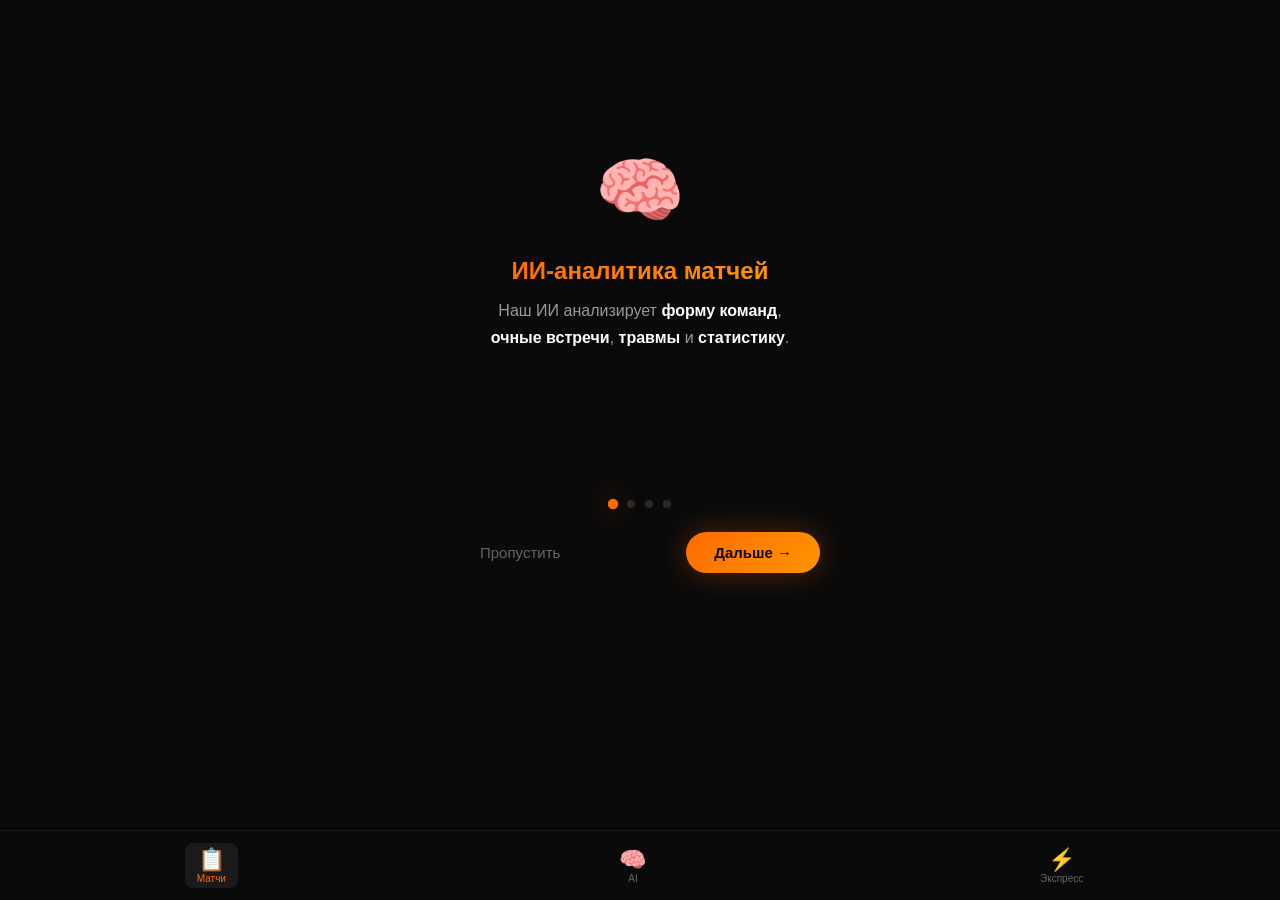
<file: index.html>
<!DOCTYPE html>
<html lang="ru">
<head>
    <meta charset="UTF-8">
    <meta name="viewport" content="width=device-width, initial-scale=1.0">
    <title>UzarrAI — AI прогнозы</title>
    <script src="https://telegram.org/js/telegram-web-app.js"></script>
    <link rel="stylesheet" href="style.css">
    <!-- ⚠️ ВАЖНО: СНАЧАЛА api.js, ПОТОМ matches-loader.js, ПОТОМ app.js -->
    <script src="api.js"></script>
    <script src="matches-loader.js"></script>
    <script src="app.js"></script>
</head>
<body>
    <div id="app">
        <!-- ========================================= -->
        <!-- ЭКРАН: ОНБОРДИНГ -->
        <!-- ========================================= -->
        <div id="screen-onboarding" class="onboarding-container">
            <div class="onboarding-slides" id="onboardingSlides">
                <div class="onboarding-slide active">
                    <div class="onboarding-icon">🧠</div>
                    <h2 class="onboarding-title">ИИ-аналитика матчей</h2>
                    <p class="onboarding-desc">Наш ИИ анализирует <b>форму команд</b>, <b>очные встречи</b>, <b>травмы</b> и <b>статистику</b>.</p>
                </div>
                <div class="onboarding-slide">
                    <div class="onboarding-icon">📊</div>
                    <h2 class="onboarding-title">Глубокий разбор</h2>
                    <p class="onboarding-desc">Каждый матч — <b>разбор на 4-5 абзацев</b> с обоснованием главной ставки.</p>
                </div>
                <div class="onboarding-slide">
                    <div class="onboarding-icon">🎁</div>
                    <h2 class="onboarding-title">3 бесплатных прогноза</h2>
                    <p class="onboarding-desc"><b>3 аналитических разбора</b> бесплатно для новых пользователей.</p>
                </div>
                <div class="onboarding-slide">
                    <div class="onboarding-icon">💎</div>
                    <h2 class="onboarding-title">Премиум-доступ</h2>
                    <p class="onboarding-desc">Неограниченные прогнозы, <b>эксклюзивные матчи</b> и приоритетная поддержка.</p>
                </div>
            </div>
            <div class="onboarding-dots" id="onboardingDots">
                <span class="dot active" data-index="0"></span>
                <span class="dot" data-index="1"></span>
                <span class="dot" data-index="2"></span>
                <span class="dot" data-index="3"></span>
            </div>
            <div class="onboarding-buttons">
                <button class="onboarding-skip" id="onboardingSkip">Пропустить</button>
                <button class="onboarding-next" id="onboardingNext">Дальше →</button>
            </div>
        </div>
        
        <!-- ========================================= -->
        <!-- ЭКРАН: МАТЧИ (ГЛАВНАЯ) -->
        <!-- ========================================= -->
        <div id="screen-matches" class="hidden">
            <!-- ХЕДЕР: только иконка профиля (фиксированная) -->
            <div class="header-mini glass">
                <button class="header-profile-btn" id="profileBtn">👤</button>
            </div>
            
            <!-- МАТЧ ДНЯ (ГОРИЗОНТАЛЬНЫЙ СКРОЛЛ) -->
            <div class="match-day-scroll">
                <div class="match-day-scroll-label" id="matchDayLabel">📅 Ближайшие матчи</div>
                <div class="match-day-scroll-track" id="matchDayTrack">
                    <!-- Генерируется JS -->
                </div>
            </div>
            
            <!-- ВЫБОР ЛИГ -->
            <div class="league-selector" id="leagueSelector">
                <button class="league-btn active" data-league="all">Все</button>
                <button class="league-btn" data-league="world">🌍 ЧМ</button>
                <button class="league-btn" data-league="europa">🏆 ЛЕ</button>
                <button class="league-btn" data-league="champions">⭐ ЛЧ</button>
                <button class="league-btn" data-league="conference">🏅 ЛК</button>
            </div>
            
            <!-- СПИСОК МАТЧЕЙ -->
            <div id="matchesList">
                <div class="loading">Загрузка матчей<span class="loading-dots"></span></div>
            </div>
        </div>
        
        <!-- ========================================= -->
        <!-- ЭКРАН: AI (ТОП-СИГНАЛЫ) -->
        <!-- ========================================= -->
        <div id="screen-ai" class="hidden">
            <!-- ХЕДЕР: только иконка профиля (фиксированная) -->
            <div class="header-mini glass">
                <button class="header-profile-btn" id="profileBtnAI">👤</button>
            </div>
            
            <div style="font-size:18px;font-weight:700;color:#fff;margin:12px 0 4px;">🧠 Топ-сигналы дня</div>
            
            <div class="top-signals" id="topSignals"></div>
            
            <div class="filter-section">
                <div class="filter-label">Лиги</div>
                <div class="filter-tabs" id="aiLeagueFilters">
                    <button class="filter-btn active" data-filter="all">Все</button>
                    <button class="filter-btn" data-filter="apl">АПЛ</button>
                    <button class="filter-btn" data-filter="seriea">Серия А</button>
                    <button class="filter-btn" data-filter="laliga">Ла Лига</button>
                    <button class="filter-btn" data-filter="bundesliga">Бундес-Лига</button>
                </div>
            </div>
            
            <div class="filter-section">
                <div class="filter-label">Лайв</div>
                <div class="filter-tabs" id="aiTimeFilters">
                    <button class="filter-btn active" data-filter="all">Все</button>
                    <button class="filter-btn" data-filter="live">ЛАЙВ</button>
                    <button class="filter-btn" data-filter="2h">2ч</button>
                    <button class="filter-btn" data-filter="6h">6ч</button>
                    <button class="filter-btn" data-filter="24h">24ч</button>
                </div>
            </div>
            
            <div id="aiMatchesList">
                <div class="loading">Загрузка<span class="loading-dots"></span></div>
            </div>
        </div>
        
        <!-- ========================================= -->
        <!-- ЭКРАН: ТАРИФЫ -->
        <!-- ========================================= -->
        <div id="screen-tariffs" class="hidden">
            <button class="back-btn" id="backFromTariffs">← Назад</button>
            <div id="tariffsContent"></div>
        </div>
        
        <!-- ========================================= -->
        <!-- ЭКРАН: ЛИЧНЫЙ КАБИНЕТ -->
        <!-- ========================================= -->
        <div id="screen-profile" class="hidden">
            <button class="back-btn" id="backFromProfile">← Назад</button>
            <div id="profileContent">
                <div class="profile-header">
                    <div class="profile-avatar">👤</div>
                    <div class="profile-name" id="profileName">Артём</div>
                    <div class="profile-tag" id="profileTag">@poland5692</div>
                    <div class="profile-plan" id="profilePlan">Бесплатный доступ</div>
                </div>
                <div class="profile-menu">
                    <div class="profile-menu-item" onclick="showGlossary()">
                        <span>📖 Глоссарий</span>
                        <span>→</span>
                    </div>
                    <div class="profile-menu-item" onclick="showTour()">
                        <span>🎯 Тур по приложению</span>
                        <span>→</span>
                    </div>
                    <div class="profile-menu-item" onclick="toggleTheme()">
                        <span>🌙 Тема оформления</span>
                        <span id="themeStatus">тёмная</span>
                    </div>
                    <div class="profile-menu-item" onclick="showSupport()">
                        <span>🆘 Поддержка</span>
                        <span>→</span>
                    </div>
                </div>
                <button class="profile-tariff-btn" onclick="openTariffsFromProfile()">Открыть тарифы →</button>
            </div>
        </div>
    </div>
    
    <!-- ========================================= -->
    <!-- НИЖНЯЯ НАВИГАЦИЯ -->
    <!-- ========================================= -->
    <div class="bottom-nav">
        <div class="nav-item active" data-tab="matches">
            <div class="icon">📋</div>
            <div class="label">Матчи</div>
        </div>
        <div class="nav-item" data-tab="ai">
            <div class="icon">🧠</div>
            <div class="label">AI</div>
        </div>
        <div class="nav-item" data-tab="express">
            <div class="icon">⚡</div>
            <div class="label">Экспресс</div>
        </div>
    </div>
</body>
</html>
</file>
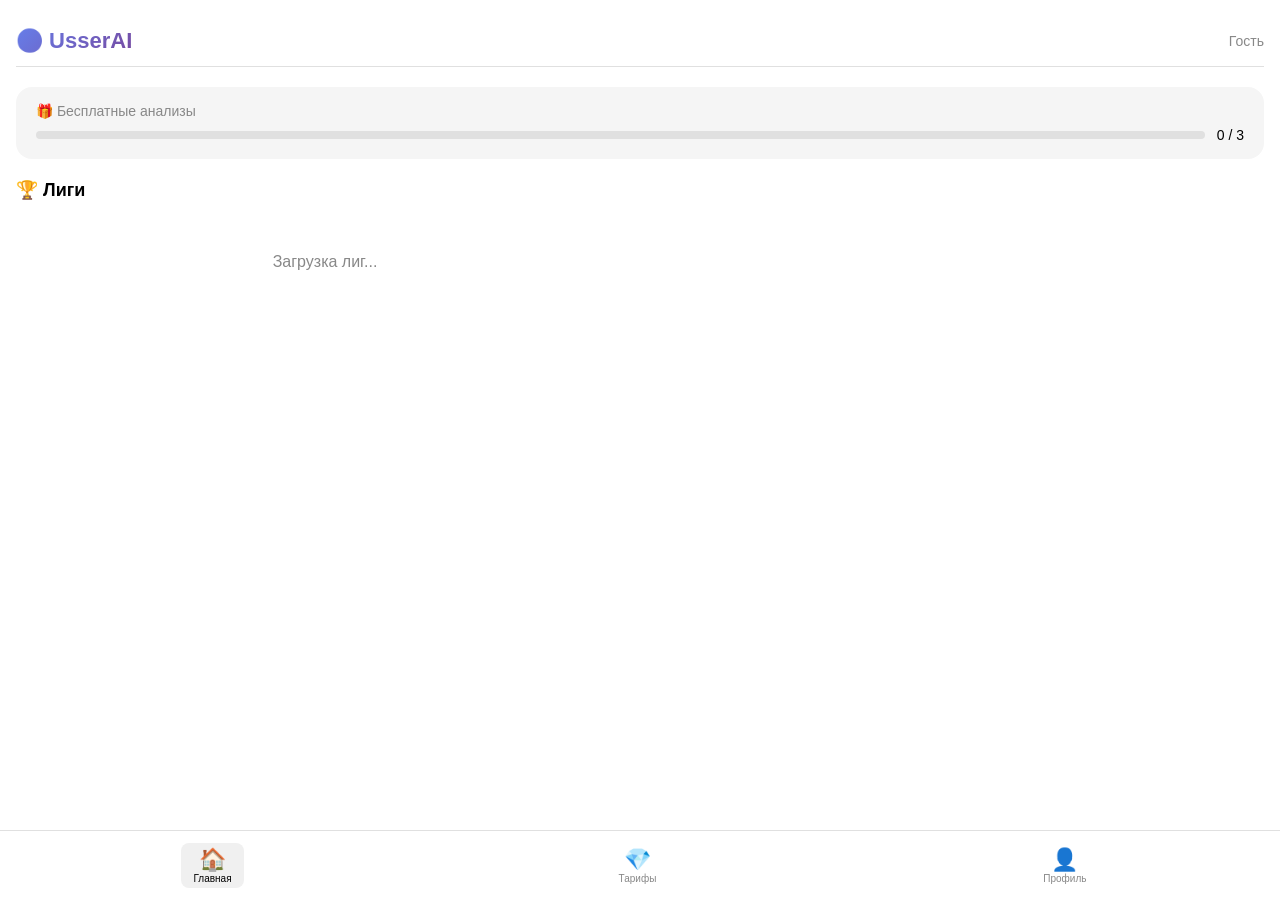
<file: public/index.html>
<!DOCTYPE html>
<html lang="ru">
<head>
    <meta charset="UTF-8">
    <meta name="viewport" content="width=device-width, initial-scale=1.0">
    <title>UsserAI Football</title>
    <script src="https://telegram.org/js/telegram-web-app.js"></script>
    <link rel="stylesheet" href="style.css">
</head>
<body>
    <div id="app">
        <!-- Header -->
        <div class="header">
            <span class="header-title">⚽ UsserAI</span>
            <div class="header-user">
                <span id="userName">Гость</span>
            </div>
        </div>
        
        <!-- Screen: Main Menu -->
        <div id="screen-main">
            <div class="stats-card">
                <div class="stats-title">🎁 Бесплатные анализы</div>
                <div class="stats-progress">
                    <div class="progress-bar">
                        <div class="progress-fill" id="progressFill" style="width: 0%"></div>
                    </div>
                    <span class="stats-text" id="statsText">0 / 3</span>
                </div>
            </div>
            
            <div class="section-title">🏆 Лиги</div>
            <div class="league-grid" id="leagueGrid">
                <div class="loading">Загрузка лиг<span class="loading-dots"></span></div>
            </div>
        </div>
        
        <!-- Screen: Matches -->
        <div id="screen-matches" class="hidden">
            <button class="back-btn" id="backToLeagues">← Назад к лигам</button>
            <div class="section-title" id="matchesTitle">Матчи</div>
            <div id="matchesList">
                <div class="loading">Загрузка матчей<span class="loading-dots"></span></div>
            </div>
        </div>
        
        <!-- Screen: Analysis -->
        <div id="screen-analysis" class="hidden">
            <button class="back-btn" id="backToMatches">← Назад к матчам</button>
            <div id="analysisContent">
                <div class="loading">Загрузка анализа<span class="loading-dots"></span></div>
            </div>
        </div>
    </div>
    
    <!-- Bottom Navigation -->
    <div class="bottom-nav">
        <div class="nav-item active" data-screen="main">
            <div class="icon">🏠</div>
            <div class="label">Главная</div>
        </div>
        <div class="nav-item" data-screen="tariffs">
            <div class="icon">💎</div>
            <div class="label">Тарифы</div>
        </div>
        <div class="nav-item" data-screen="profile">
            <div class="icon">👤</div>
            <div class="label">Профиль</div>
        </div>
    </div>
    
    <script src="app.js"></script>
</body>
</html>
</file>
<file: style.css>
/* ============================================
   БАЗА
   ============================================ */
* {
    margin: 0;
    padding: 0;
    box-sizing: border-box;
}

body {
    font-family: -apple-system, BlinkMacSystemFont, 'Segoe UI', Roboto, sans-serif;
    background: #0a0a0a;
    color: #ffffff;
    padding: 0 16px 80px 16px;
    min-height: 100vh;
    padding-top: 0;
}

.hidden {
    display: none !important;
}

/* ============================================
   ОНБОРДИНГ
   ============================================ */
.onboarding-container {
    display: flex;
    flex-direction: column;
    justify-content: center;
    align-items: center;
    min-height: 80vh;
    padding: 20px 0;
}

.onboarding-slides {
    position: relative;
    width: 100%;
    max-width: 400px;
    min-height: 320px;
}

.onboarding-slide {
    display: none;
    flex-direction: column;
    align-items: center;
    text-align: center;
    animation: fadeIn 0.5s ease;
}

.onboarding-slide.active {
    display: flex;
}

@keyframes fadeIn {
    from {
        opacity: 0;
        transform: translateY(20px);
    }
    to {
        opacity: 1;
        transform: translateY(0);
    }
}

.onboarding-icon {
    font-size: 72px;
    margin-bottom: 24px;
}

.onboarding-title {
    font-size: 24px;
    font-weight: 700;
    margin-bottom: 12px;
    background: linear-gradient(135deg, #ff6b00 0%, #ff9500 100%);
    -webkit-background-clip: text;
    -webkit-text-fill-color: transparent;
}

.onboarding-desc {
    font-size: 16px;
    line-height: 1.7;
    color: #999;
    max-width: 320px;
}

.onboarding-desc b {
    color: #fff;
    -webkit-text-fill-color: #fff;
}

.onboarding-dots {
    display: flex;
    gap: 10px;
    margin: 32px 0 24px;
}

.dot {
    width: 8px;
    height: 8px;
    border-radius: 50%;
    background: #2a2a2a;
    transition: background 0.3s, transform 0.3s;
    cursor: pointer;
}

.dot.active {
    background: #ff6b00;
    transform: scale(1.3);
    box-shadow: 0 0 20px rgba(255, 107, 0, 0.5);
}

.onboarding-buttons {
    display: flex;
    justify-content: space-between;
    width: 100%;
    max-width: 360px;
}

.onboarding-skip {
    background: transparent;
    border: none;
    color: #666;
    font-size: 15px;
    cursor: pointer;
    padding: 12px 20px;
}

.onboarding-next {
    background: linear-gradient(135deg, #ff6b00 0%, #ff9500 100%);
    border: none;
    color: #0a0a0a;
    font-size: 15px;
    font-weight: 700;
    padding: 12px 28px;
    border-radius: 30px;
    cursor: pointer;
    transition: transform 0.2s;
    box-shadow: 0 0 30px rgba(255, 107, 0, 0.3);
}

.onboarding-next:active {
    transform: scale(0.95);
}

/* ============================================
   МИНИ-ХЕДЕР (фиксированная аватарка)
   ============================================ */
.header-mini {
    position: sticky;
    top: 0;
    z-index: 50;
    display: flex;
    justify-content: flex-end;
    padding: 10px 0 8px 0;
    margin-bottom: 0;
    background: rgba(10, 10, 10, 0.85);
    backdrop-filter: blur(12px);
    -webkit-backdrop-filter: blur(12px);
    box-shadow: 0 2px 20px rgba(0, 0, 0, 0.7);
    border-bottom: 1px solid rgba(255, 255, 255, 0.03);
}

.header-profile-btn {
    background: rgba(255, 255, 255, 0.05);
    border: 1px solid rgba(255, 255, 255, 0.08);
    font-size: 22px;
    cursor: pointer;
    padding: 6px 12px;
    border-radius: 50%;
    transition: all 0.25s ease;
    opacity: 0.9;
    color: #fff;
    line-height: 1;
}

.header-profile-btn:hover {
    background: rgba(255, 107, 0, 0.15);
    border-color: rgba(255, 107, 0, 0.3);
    opacity: 1;
    transform: scale(1.05);
}

.header-profile-btn:active {
    transform: scale(0.85);
}

/* ============================================
   МАТЧ ДНЯ (ГОРИЗОНТАЛЬНЫЙ СКРОЛЛ)
   ============================================ */
.match-day-scroll {
    display: flex;
    flex-direction: column;
    gap: 6px;
    margin-bottom: 16px;
    padding-top: 8px;
}

.match-day-scroll-label {
    font-size: 13px;
    font-weight: 600;
    color: #ff6b00;
    text-transform: uppercase;
    letter-spacing: 0.5px;
    padding-left: 2px;
    transition: opacity 0.3s ease;
    margin-top: 2px;
}

.match-day-scroll-track {
    display: flex;
    gap: 12px;
    overflow-x: auto;
    overflow-y: hidden;
    padding: 4px 4px 8px 4px;
    scroll-snap-type: x mandatory;
    -webkit-overflow-scrolling: touch;
    scrollbar-width: none;
}

.match-day-scroll-track::-webkit-scrollbar {
    display: none;
}

.match-day-card-wrapper {
    flex: 0 0 85%;
    max-width: 85%;
    scroll-snap-align: start;
}

.match-day-card-wrapper .match-day-card {
    flex: none;
    max-width: 100%;
}

.match-day-card {
    background: linear-gradient(145deg, #111111, #0a0a0a);
    border-radius: 20px;
    padding: 20px;
    border: 1px solid #2a2a2a;
    cursor: pointer;
    position: relative;
    overflow: hidden;
    transition: border-color 0.3s;
}

.match-day-card:hover {
    border-color: #ff6b00;
}

.match-day-card:active {
    transform: scale(0.98);
}

.match-day-card::before {
    content: '';
    position: absolute;
    top: -50%;
    right: -50%;
    width: 100%;
    height: 100%;
    background: radial-gradient(circle, rgba(255, 107, 0, 0.08) 0%, transparent 70%);
    pointer-events: none;
}

.match-day-tournament {
    font-size: 11px;
    color: #666;
    margin-bottom: 8px;
    letter-spacing: 0.5px;
}

.match-day-teams {
    display: flex;
    align-items: center;
    justify-content: space-between;
    margin-bottom: 12px;
}

.match-day-team {
    display: flex;
    flex-direction: column;
    align-items: center;
    gap: 4px;
}

.team-flag {
    font-size: 32px;
}

.team-name {
    font-size: 18px;
    font-weight: 700;
    color: #fff;
}

.team-stars {
    font-size: 14px;
    color: #ffd700;
}

.match-day-vs {
    color: #555;
    font-weight: 700;
    font-size: 14px;
}

.match-day-favorite {
    display: flex;
    justify-content: space-between;
    background: #0a0a0a;
    padding: 8px 14px;
    border-radius: 10px;
    margin-bottom: 12px;
    font-size: 14px;
    border: 1px solid #1a1a1a;
}

.favorite-percent {
    color: #ff6b00;
    font-weight: 700;
}

.match-day-probability {
    display: flex;
    justify-content: space-around;
    margin-bottom: 12px;
    gap: 8px;
}

.prob-item {
    flex: 1;
    text-align: center;
    background: #0a0a0a;
    padding: 6px 0;
    border-radius: 8px;
    border: 1px solid #1a1a1a;
}

.prob-label {
    font-size: 11px;
    color: #666;
    display: block;
}

.prob-value {
    font-size: 16px;
    font-weight: 700;
    color: #fff;
}

.match-day-time {
    font-size: 13px;
    color: #666;
    text-align: center;
    margin-bottom: 12px;
}

.match-day-btn {
    width: 100%;
    padding: 12px;
    background: linear-gradient(135deg, #ff6b00 0%, #ff9500 100%);
    border: none;
    border-radius: 12px;
    color: #0a0a0a;
    font-size: 15px;
    font-weight: 700;
    cursor: pointer;
    transition: opacity 0.2s, transform 0.2s;
    box-shadow: 0 0 30px rgba(255, 107, 0, 0.2);
}

.match-day-btn:active {
    transform: scale(0.97);
}

/* ============================================
   ЛИГИ
   ============================================ */
.league-selector {
    display: flex;
    gap: 8px;
    overflow-x: auto;
    padding-bottom: 12px;
    margin-bottom: 12px;
    scrollbar-width: none;
}

.league-selector::-webkit-scrollbar {
    display: none;
}

.league-btn {
    flex-shrink: 0;
    padding: 8px 18px;
    background: transparent;
    border: 1px solid #2a2a2a;
    border-radius: 20px;
    color: #666;
    font-size: 13px;
    cursor: pointer;
    transition: all 0.3s;
    white-space: nowrap;
}

.league-btn.active {
    background: linear-gradient(135deg, #ff6b00 0%, #ff9500 100%);
    color: #0a0a0a;
    border-color: transparent;
    font-weight: 600;
    box-shadow: 0 0 30px rgba(255, 107, 0, 0.3);
}

/* ============================================
   МАТЧИ (СПИСОК)
   ============================================ */
.match-item {
    background: #111111;
    border-radius: 12px;
    padding: 14px 16px;
    margin-bottom: 8px;
    cursor: pointer;
    border: 1px solid #1a1a1a;
    transition: border-color 0.2s;
}

.match-item:hover {
    border-color: #ff6b00;
}

.match-item:active {
    transform: scale(0.98);
}

.match-item .tournament {
    font-size: 11px;
    color: #666;
    text-transform: uppercase;
    letter-spacing: 0.5px;
    margin-bottom: 4px;
}

.match-item .teams {
    display: flex;
    align-items: center;
    justify-content: space-between;
    font-weight: 600;
    color: #fff;
}

.match-item .time {
    font-size: 13px;
    color: #666;
    margin-top: 4px;
}

.match-item .ai-badge {
    display: inline-block;
    background: linear-gradient(135deg, #ff6b00 0%, #ff9500 100%);
    color: #0a0a0a;
    font-size: 10px;
    font-weight: 700;
    padding: 2px 12px;
    border-radius: 12px;
    margin-top: 6px;
}

/* ============================================
   ТОП-СИГНАЛЫ (ГОРИЗОНТАЛЬНЫЙ СКРОЛЛ)
   ============================================ */
.top-signals {
    display: flex;
    gap: 12px;
    overflow-x: auto;
    overflow-y: hidden;
    padding: 4px 4px 8px 4px;
    margin-bottom: 20px;
    scroll-snap-type: x mandatory;
    -webkit-overflow-scrolling: touch;
    scrollbar-width: none;
}

.top-signals::-webkit-scrollbar {
    display: none;
}

.top-signal-card {
    flex: 0 0 85%;
    max-width: 85%;
    background: linear-gradient(145deg, #111111, #0a0a0a);
    border-radius: 16px;
    padding: 16px;
    border: 1px solid #1a1a1a;
    cursor: pointer;
    display: flex;
    justify-content: space-between;
    align-items: center;
    transition: border-color 0.3s;
    scroll-snap-align: start;
    box-sizing: border-box;
    min-height: 100px;
}

.top-signal-card:active {
    transform: scale(0.97);
}

.top-signal-card:hover {
    border-color: #ff6b00;
}

.top-signal-card .signal-left .tournament {
    font-size: 11px;
    color: #666;
    text-transform: uppercase;
    letter-spacing: 0.5px;
}

.top-signal-card .signal-left .teams {
    font-size: 18px;
    font-weight: 700;
    color: #fff;
    margin: 4px 0;
}

.top-signal-card .signal-left .time {
    font-size: 13px;
    color: #666;
}

.top-signal-card .signal-right {
    text-align: right;
    flex-shrink: 0;
    margin-left: 12px;
}

.top-signal-card .signal-right .badge {
    background: linear-gradient(135deg, #ff6b00 0%, #ff9500 100%);
    color: #0a0a0a;
    font-size: 10px;
    font-weight: 700;
    padding: 2px 12px;
    border-radius: 12px;
    display: inline-block;
}

.top-signal-card .signal-right .percent {
    font-size: 20px;
    font-weight: 700;
    color: #ff6b00;
    display: block;
    margin-top: 2px;
}

/* ============================================
   ФИЛЬТРЫ (AI)
   ============================================ */
.filter-section {
    margin-bottom: 12px;
}

.filter-label {
    font-size: 12px;
    font-weight: 600;
    color: #666;
    margin-bottom: 6px;
    text-transform: uppercase;
    letter-spacing: 0.5px;
}

.filter-tabs {
    display: flex;
    gap: 8px;
    flex-wrap: wrap;
}

.filter-btn {
    padding: 6px 16px;
    background: transparent;
    border: 1px solid #2a2a2a;
    border-radius: 20px;
    color: #666;
    font-size: 13px;
    cursor: pointer;
    transition: all 0.3s;
}

.filter-btn.active {
    background: linear-gradient(135deg, #ff6b00 0%, #ff9500 100%);
    color: #0a0a0a;
    border-color: transparent;
    font-weight: 600;
    box-shadow: 0 0 30px rgba(255, 107, 0, 0.3);
}

/* ============================================
   ТАРИФЫ
   ============================================ */
.tariffs-slider {
    display: flex;
    gap: 16px;
    overflow-x: auto;
    padding: 8px 4px 16px;
    scroll-snap-type: x mandatory;
    scrollbar-width: none;
}

.tariffs-slider::-webkit-scrollbar {
    display: none;
}

.tariff-card-slide {
    min-width: 280px;
    flex-shrink: 0;
    scroll-snap-align: start;
    background: linear-gradient(145deg, #111111, #0a0a0a);
    border-radius: 20px;
    padding: 24px 20px;
    border: 1px solid #2a2a2a;
    transition: border-color 0.3s;
}

.tariff-card-slide:hover {
    border-color: #ff6b00;
}

.tariff-card-slide.popular {
    border: 2px solid #ff6b00;
    position: relative;
    box-shadow: 0 0 50px rgba(255, 107, 0, 0.15);
}

.tariff-card-slide.popular::before {
    content: '🔥 ПОПУЛЯРНЫЙ';
    position: absolute;
    top: -10px;
    right: 16px;
    background: linear-gradient(135deg, #ff6b00 0%, #ff9500 100%);
    color: #0a0a0a;
    font-size: 10px;
    font-weight: 700;
    padding: 2px 14px;
    border-radius: 12px;
}

.tariff-name {
    font-size: 20px;
    font-weight: 700;
    color: #fff;
}

.tariff-price {
    font-size: 28px;
    font-weight: 700;
    margin: 8px 0;
    color: #fff;
}

.tariff-price .period {
    font-size: 14px;
    font-weight: 400;
    color: #666;
}

.tariff-features {
    list-style: none;
    padding: 0;
    margin: 12px 0;
}

.tariff-features li {
    padding: 4px 0;
    color: #999;
    font-size: 14px;
}

.tariff-features li::before {
    content: '✅ ';
    color: #ff6b00;
}

.tariff-btn {
    width: 100%;
    padding: 12px;
    border: none;
    border-radius: 12px;
    font-size: 16px;
    font-weight: 700;
    cursor: pointer;
    transition: transform 0.2s;
}

.tariff-btn:active {
    transform: scale(0.97);
}

.tariff-btn.pro {
    background: linear-gradient(135deg, #ff6b00 0%, #ff9500 100%);
    color: #0a0a0a;
    box-shadow: 0 0 30px rgba(255, 107, 0, 0.3);
}

.tariff-btn.max {
    background: linear-gradient(135deg, #ff6b00 0%, #ff9500 100%);
    color: #0a0a0a;
    box-shadow: 0 0 30px rgba(255, 107, 0, 0.3);
}

.tariff-note {
    font-size: 12px;
    color: #555;
    text-align: center;
    margin-top: 12px;
}

/* ============================================
   ПРОФИЛЬ
   ============================================ */
.profile-header {
    text-align: center;
    padding: 20px 0 16px;
    border-bottom: 1px solid #1a1a1a;
    margin-bottom: 16px;
}

.profile-avatar {
    font-size: 56px;
    margin-bottom: 8px;
}

.profile-name {
    font-size: 20px;
    font-weight: 700;
    color: #fff;
}

.profile-tag {
    font-size: 14px;
    color: #666;
    margin: 4px 0 8px;
}

.profile-plan {
    display: inline-block;
    background: #111111;
    padding: 4px 16px;
    border-radius: 20px;
    font-size: 14px;
    border: 1px solid #2a2a2a;
    color: #999;
}

.profile-menu {
    margin: 16px 0;
}

.profile-menu-item {
    display: flex;
    justify-content: space-between;
    padding: 14px 0;
    border-bottom: 1px solid #1a1a1a;
    cursor: pointer;
    color: #fff;
    font-size: 15px;
}

.profile-menu-item:hover {
    background: #0a0a0a;
}

.profile-menu-item span:last-child {
    color: #666;
}

.profile-tariff-btn {
    width: 100%;
    padding: 14px;
    background: linear-gradient(135deg, #ff6b00 0%, #ff9500 100%);
    border: none;
    border-radius: 12px;
    color: #0a0a0a;
    font-size: 16px;
    font-weight: 700;
    cursor: pointer;
    box-shadow: 0 0 30px rgba(255, 107, 0, 0.3);
}

.profile-tariff-btn:active {
    transform: scale(0.97);
}

/* ============================================
   НАВИГАЦИЯ
   ============================================ */
.back-btn {
    background: none;
    border: none;
    font-size: 16px;
    color: #ff6b00;
    padding: 8px 0;
    cursor: pointer;
    margin-bottom: 12px;
}

.back-btn:hover {
    color: #ff9500;
}

.bottom-nav {
    display: flex;
    justify-content: space-around;
    padding: 12px 0;
    border-top: 1px solid #1a1a1a;
    position: fixed;
    bottom: 0;
    left: 0;
    right: 0;
    background: #0a0a0a;
    z-index: 100;
}

.nav-item {
    text-align: center;
    cursor: pointer;
    padding: 4px 12px;
    border-radius: 8px;
}

.nav-item.active {
    background: #1a1a1a;
}

.nav-item .icon {
    font-size: 22px;
}

.nav-item .label {
    font-size: 10px;
    color: #666;
}

.nav-item.active .label {
    color: #ff6b00;
}

.loading {
    text-align: center;
    padding: 40px 0;
    color: #666;
}

@keyframes pulse {
    0%,
    100% {
        opacity: 1;
    }
    50% {
        opacity: 0.5;
    }
}

.loading-dots::after {
    content: '...';
    animation: pulse 1.5s infinite;
}

/* ============================================
   АДАПТИВНОСТЬ (опционально)
   ============================================ */
@media (max-width: 480px) {
    .match-day-card {
        padding: 16px;
    }
    
    .team-flag {
        font-size: 28px;
    }
    
    .team-name {
        font-size: 16px;
    }
    
    .tariff-card-slide {
        min-width: 240px;
        padding: 20px 16px;
    }
    
    .onboarding-title {
        font-size: 20px;
    }
    
    .onboarding-desc {
        font-size: 14px;
    }
}

/* ============================================
   СВЕТЛАЯ ТЕМА (по toggleTheme)
   ============================================ */
body.light-theme {
    background: #ffffff;
    color: #000000;
}

body.light-theme .match-item,
body.light-theme .match-day-card,
body.light-theme .top-signal-card,
body.light-theme .tariff-card-slide,
body.light-theme .profile-plan {
    background: #f5f5f5;
    border-color: #e0e0e0;
}

body.light-theme .header-mini {
    background: rgba(255, 255, 255, 0.85);
    backdrop-filter: blur(12px);
    -webkit-backdrop-filter: blur(12px);
    box-shadow: 0 2px 20px rgba(0, 0, 0, 0.1);
    border-bottom: 1px solid rgba(0, 0, 0, 0.05);
}

body.light-theme .header-profile-btn {
    background: rgba(0, 0, 0, 0.05);
    border-color: rgba(0, 0, 0, 0.08);
    color: #000;
}

body.light-theme .header-profile-btn:hover {
    background: rgba(255, 107, 0, 0.1);
    border-color: rgba(255, 107, 0, 0.2);
}

body.light-theme .bottom-nav {
    background: #ffffff;
    border-top: 1px solid #e0e0e0;
}

body.light-theme .nav-item.active {
    background: #f0f0f0;
}

body.light-theme .match-day-card::before {
    background: radial-gradient(circle, rgba(255, 107, 0, 0.05) 0%, transparent 70%);
}

body.light-theme .match-day-favorite,
body.light-theme .prob-item {
    background: #f0f0f0;
    border-color: #e0e0e0;
}

body.light-theme .prob-value {
    color: #000;
}

body.light-theme .match-day-scroll-label {
    color: #e65100;
}

body.light-theme .profile-menu-item {
    border-bottom-color: #e0e0e0;
    color: #000;
}

body.light-theme .profile-menu-item:hover {
    background: #f5f5f5;
}

body.light-theme .profile-header {
    border-bottom-color: #e0e0e0;
}

body.light-theme .profile-plan {
    background: #f0f0f0;
    border-color: #e0e0e0;
    color: #666;
}
</file>
<file: public/style.css>
* {
    margin: 0;
    padding: 0;
    box-sizing: border-box;
}

body {
    font-family: -apple-system, BlinkMacSystemFont, 'Segoe UI', Roboto, sans-serif;
    background: var(--tg-theme-bg-color, #ffffff);
    color: var(--tg-theme-text-color, #000000);
    padding: 16px;
    min-height: 100vh;
    padding-bottom: 80px;
}

/* Header */
.header {
    display: flex;
    align-items: center;
    justify-content: space-between;
    padding: 12px 0;
    border-bottom: 1px solid var(--tg-theme-hint-color, #e0e0e0);
    margin-bottom: 20px;
}

.header-title {
    font-size: 22px;
    font-weight: 700;
    background: linear-gradient(135deg, #667eea 0%, #764ba2 100%);
    -webkit-background-clip: text;
    -webkit-text-fill-color: transparent;
}

.header-user {
    display: flex;
    align-items: center;
    gap: 8px;
    font-size: 14px;
    color: var(--tg-theme-hint-color, #888);
}

/* Stats Card */
.stats-card {
    background: var(--tg-theme-secondary-bg-color, #f5f5f5);
    border-radius: 16px;
    padding: 16px 20px;
    margin-bottom: 20px;
}

.stats-title {
    font-size: 14px;
    color: var(--tg-theme-hint-color, #888);
    margin-bottom: 8px;
}

.stats-progress {
    display: flex;
    align-items: center;
    gap: 12px;
}

.progress-bar {
    flex: 1;
    height: 8px;
    background: var(--tg-theme-hint-color, #e0e0e0);
    border-radius: 4px;
    overflow: hidden;
}

.progress-fill {
    height: 100%;
    background: linear-gradient(90deg, #667eea, #764ba2);
    border-radius: 4px;
    transition: width 0.5s ease;
}

.stats-text {
    font-size: 14px;
    font-weight: 500;
    white-space: nowrap;
}

/* Section Title */
.section-title {
    font-size: 18px;
    font-weight: 600;
    margin-bottom: 12px;
}

/* League Grid */
.league-grid {
    display: grid;
    grid-template-columns: 1fr 1fr;
    gap: 12px;
    margin-bottom: 20px;
}

.league-card {
    background: var(--tg-theme-secondary-bg-color, #f5f5f5);
    border-radius: 12px;
    padding: 16px;
    cursor: pointer;
    transition: transform 0.2s, box-shadow 0.2s;
    border: 1px solid transparent;
}

.league-card:active {
    transform: scale(0.96);
}

.league-card .emoji {
    font-size: 28px;
    display: block;
    margin-bottom: 8px;
}

.league-card .name {
    font-weight: 600;
    font-size: 15px;
}

.league-card .count {
    font-size: 12px;
    color: var(--tg-theme-hint-color, #888);
    margin-top: 4px;
}

/* Match Card */
.match-card {
    background: var(--tg-theme-secondary-bg-color, #f5f5f5);
    border-radius: 12px;
    padding: 14px 16px;
    margin-bottom: 10px;
    cursor: pointer;
    transition: transform 0.2s;
}

.match-card:active {
    transform: scale(0.98);
}

.match-teams {
    display: flex;
    align-items: center;
    justify-content: space-between;
    font-weight: 600;
}

.match-vs {
    color: var(--tg-theme-hint-color, #888);
    font-weight: 400;
}

.match-info {
    display: flex;
    justify-content: space-between;
    margin-top: 6px;
    font-size: 13px;
    color: var(--tg-theme-hint-color, #888);
}

/* Analysis Card */
.analysis-card {
    background: var(--tg-theme-secondary-bg-color, #f5f5f5);
    border-radius: 16px;
    padding: 20px;
    margin-bottom: 16px;
}

.analysis-title {
    font-size: 20px;
    font-weight: 700;
    margin-bottom: 4px;
}

.analysis-meta {
    color: var(--tg-theme-hint-color, #888);
    font-size: 14px;
    margin-bottom: 16px;
}

.analysis-text {
    line-height: 1.6;
    margin-bottom: 16px;
}

.analysis-prediction {
    background: linear-gradient(135deg, #667eea 0%, #764ba2 100%);
    color: white;
    border-radius: 12px;
    padding: 16px;
    text-align: center;
    font-size: 18px;
    font-weight: 600;
}

/* Bottom Navigation */
.bottom-nav {
    display: flex;
    justify-content: space-around;
    padding: 12px 0;
    border-top: 1px solid var(--tg-theme-hint-color, #e0e0e0);
    position: fixed;
    bottom: 0;
    left: 0;
    right: 0;
    background: var(--tg-theme-bg-color, #ffffff);
    z-index: 100;
}

.nav-item {
    text-align: center;
    cursor: pointer;
    padding: 4px 12px;
    border-radius: 8px;
    transition: background 0.2s;
}

.nav-item.active {
    background: var(--tg-theme-secondary-bg-color, #f0f0f0);
}

.nav-item .icon {
    font-size: 22px;
}

.nav-item .label {
    font-size: 10px;
    color: var(--tg-theme-hint-color, #888);
}

.nav-item.active .label {
    color: var(--tg-theme-text-color, #000);
}

/* Utility */
.hidden {
    display: none !important;
}

.back-btn {
    background: none;
    border: none;
    font-size: 16px;
    color: var(--tg-theme-link-color, #2481cc);
    padding: 8px 0;
    cursor: pointer;
}

.loading {
    text-align: center;
    padding: 40px 0;
    color: var(--tg-theme-hint-color, #888);
}

@keyframes pulse {
    0%, 100% { opacity: 1; }
    50% { opacity: 0.5; }
}

.loading-dots::after {
    content: '...';
    animation: pulse 1.5s infinite;
}

/* Dark theme support */
@media (prefers-color-scheme: dark) {
    body {
        background: var(--tg-theme-bg-color, #1a1a2e);
        color: var(--tg-theme-text-color, #ffffff);
    }
    
    .stats-card,
    .league-card,
    .match-card,
    .analysis-card {
        background: var(--tg-theme-secondary-bg-color, #16213e);
    }
    
    .bottom-nav {
        background: var(--tg-theme-bg-color, #1a1a2e);
        border-top-color: var(--tg-theme-hint-color, #333);
    }
}
</file>
